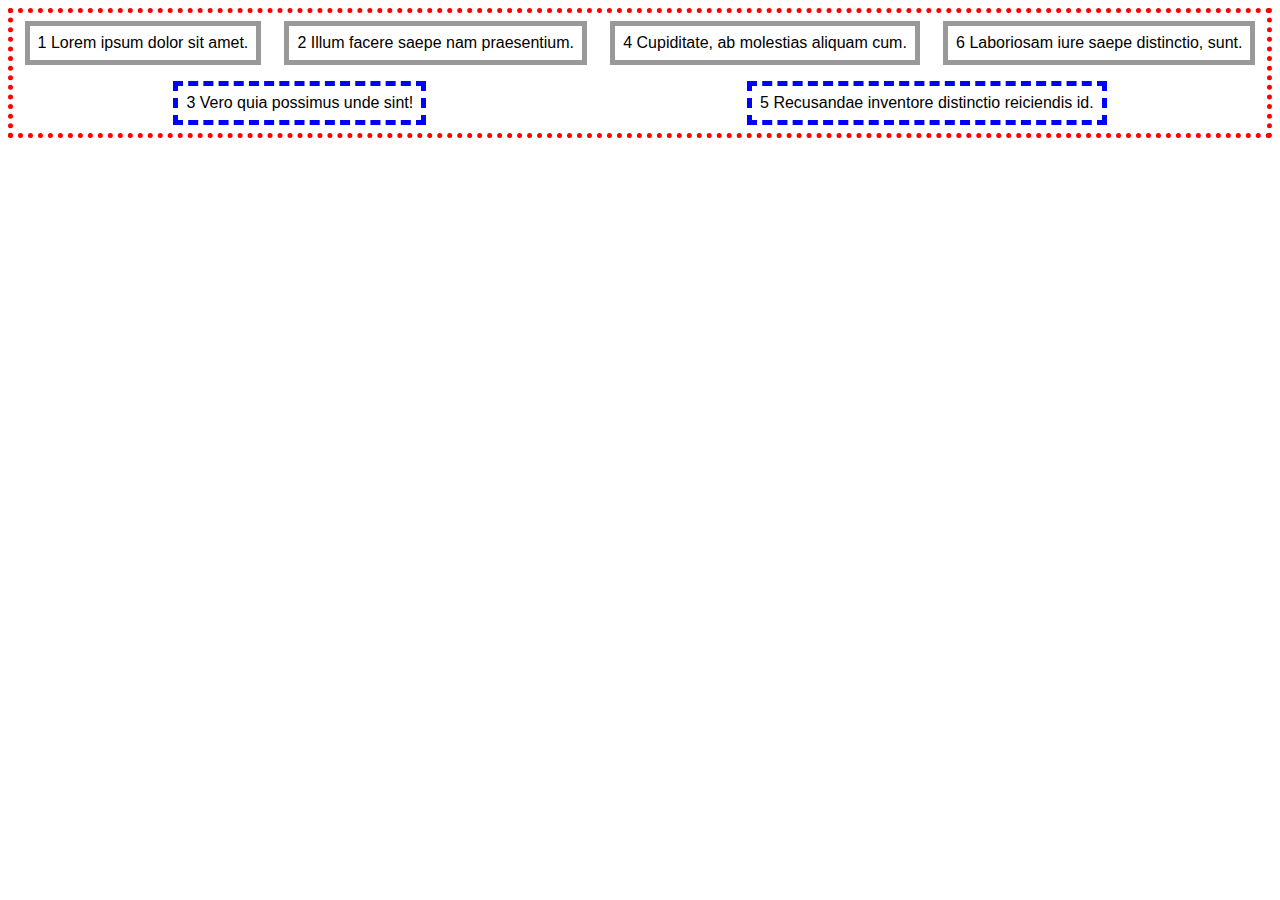
<file: ex1/index.html>
<!DOCTYPE html>
<html lang="en">
<head>
    <meta charset="UTF-8">
    <meta name="viewport" content="width=device-width, initial-scale=1.0">
    <link rel="stylesheet" href="style.css">
    <title>Document</title>
</head>
<body>
    <body>
        <ul>
            <li class="flex1">1 Lorem ipsum dolor sit amet.</li>
            <li class="flex1">2 Illum facere saepe nam praesentium.</li>
            <li class="flex2">3 Vero quia possimus unde sint!</li>
            <li class="flex1">4 Cupiditate, ab molestias aliquam cum.</li>
            <li class="flex2">5 Recusandae inventore distinctio reiciendis id.</li>
            <li class="flex1">6 Laboriosam iure saepe distinctio, sunt.</li>
        </ul>
                
    </body>
</body>
</html>
</file>
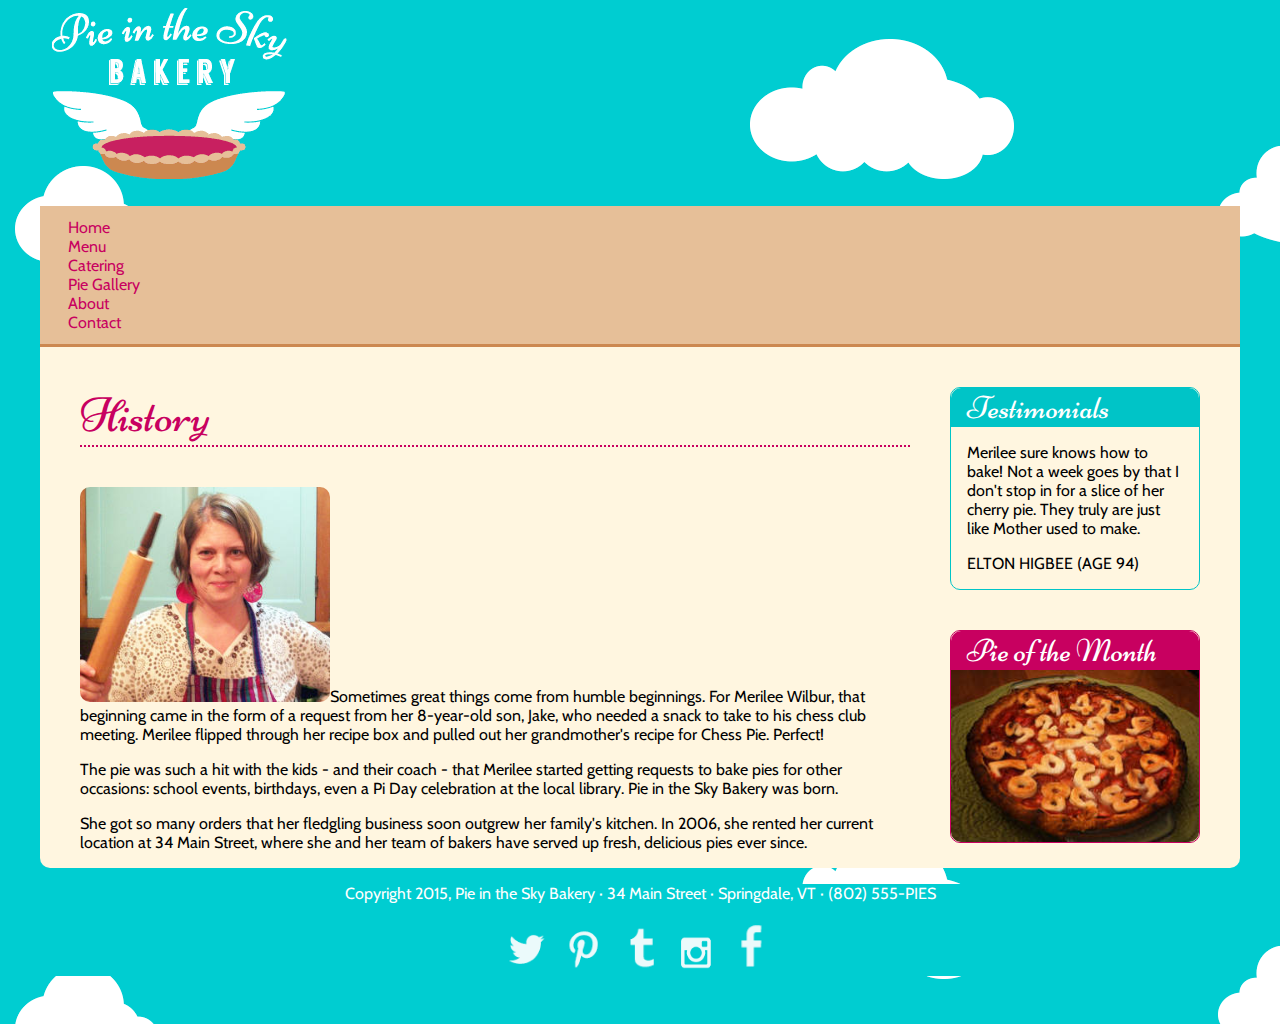
<file: 4-pie-flexbox/begin/history.html>
<!doctype html>
<html>
<head>
<meta charset="UTF-8">
<title>Pie in the Sky Bakery, Springdale, VT</title>
<link href='http://fonts.googleapis.com/css?family=Cabin|Niconne' rel='stylesheet' type='text/css'>
<meta name="viewport" content="width=device-width, initial-scale=1.0">
<link href="css/styles.css" rel="stylesheet" type="text/css">
</head>

<body>
<div class="wrapper">
	<header class="row">
		<a href="/"><img src="img/logo.png" alt="Pie in the Sky Bakery, Springdale, VT. Click for home."></a>
	</header>
	<nav class="row">
		<ul>
			<li><a href="#">Home</a></li>
			<li><a href="#">Menu</a></li>
			<li><a href="#">Catering</a></li>
			<li><a href="#">Pie Gallery</a></li>
			<li><a href="#">About</a></li>
			<li><a href="#">Contact</a></li>
		</ul>
	</nav>
	<div class="row">
		<article class="col-3">
			<h2>History</h2>
			<p><img src="img/merilee.jpg" alt="Merilee Wilbur, with her favorite rolling pin." class="rounded floatright">Sometimes great things come from humble beginnings. For Merilee Wilbur, that beginning came in the form of a request from her 8-year-old son, Jake, who needed a snack to take to his chess club meeting. Merilee flipped through her recipe box and pulled out her grandmother's recipe for Chess Pie. Perfect!</p>

			<p>The pie was such a hit with the kids - and their coach - that Merilee started getting requests to bake pies for other occasions: school events, birthdays, even a Pi Day celebration at the local library. Pie in the Sky Bakery was born.</p>

			<p>She got so many orders that her fledgling business soon outgrew her family's kitchen. In 2006, she rented her current location at 34 Main Street, where she and her team of bakers have served up fresh, delicious pies ever since.</p>
		</article>
		<div class="col-1">
			<aside class="sidebar-primary">
				<h3>Testimonials</h3>
				<blockquote>
					<p>Merilee sure knows how to bake! Not a week goes by that I don't stop in for a slice of her cherry pie. They truly are just like Mother used to make.</p>
					<cite>Elton Higbee (age 94)</cite>
				</blockquote>
			</aside>
			<aside class="sidebar-secondary">
				<h3>Pie of the Month</h3>
				<img src="img/pi-day.jpg" alt="Pi Day Pie with Strawberry filling."></aside>
		</div>
	</div>
	<footer class="row">
		<p>Copyright 2015, Pie in the Sky Bakery &#183; 34 Main Street &#183; Springdale, VT &#183; <a href="tel:802-555-7437">(802) 555-PIES</a></p>
		<p>
			<a href="http://www.twitter.com" target="_blank"><img src="img/twitter1.png" alt="Twitter."></a>
			<a href="http://www.pinterest.com" target="_blank"><img src="img/pin2.png" alt="Pinterest."></a>
			<a href="http://www.tumblr.com" target="_blank"><img src="img/tumblr3.png" alt="Tumblr."></a>
			<a href="http://www.instagram.com" target="_blank"><img src="img/insta4.png" alt="Instagram."></a>
			<a href="http://www.facebook.com" target="_blank"><img src="img/fb5.png" alt="Facebook."></a>
		</p>
	</footer>

</div>
</body>
</html>
</file>
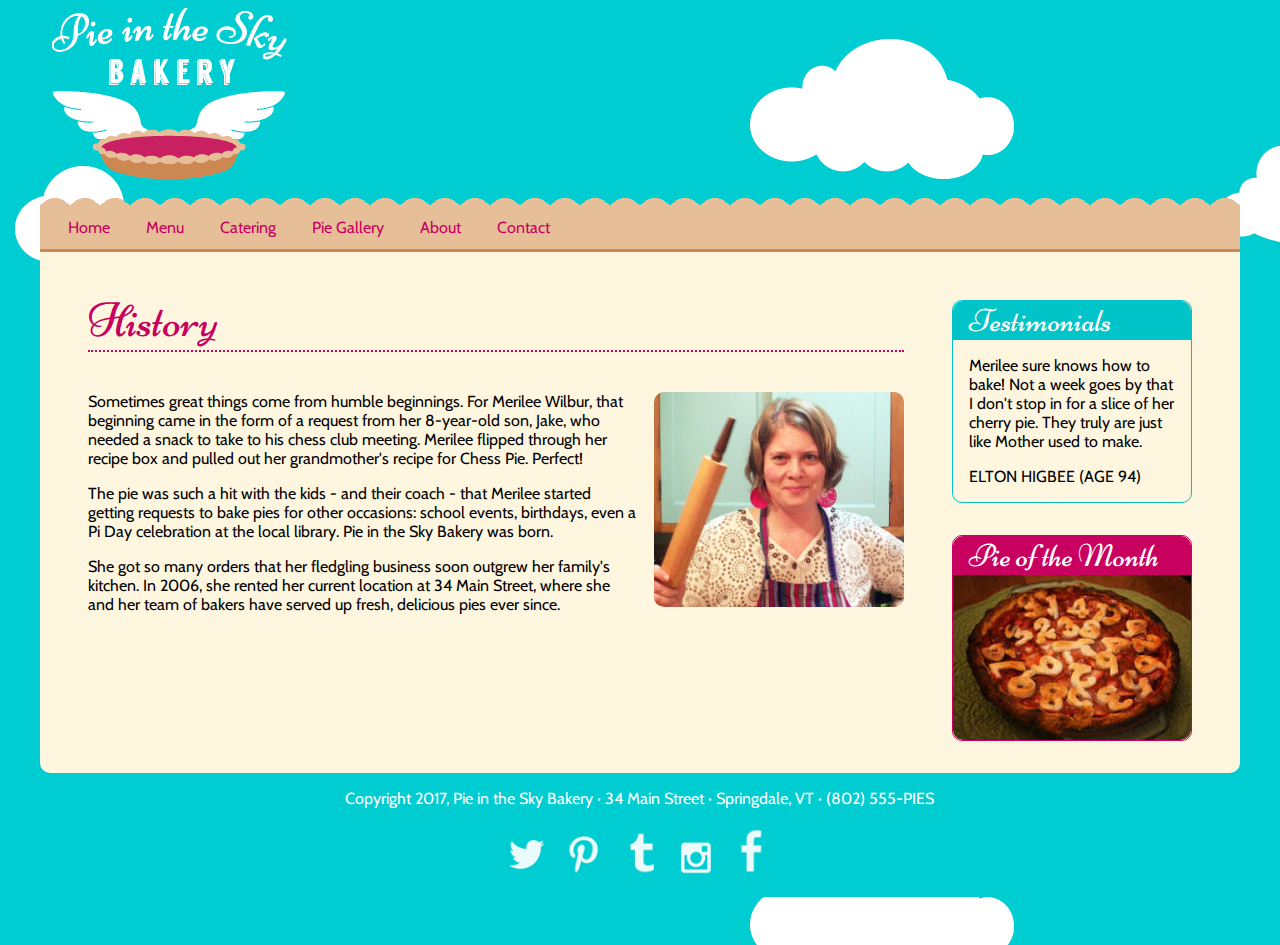
<file: 4-pie-flexbox/end/history.html>
<!doctype html>
<html>
<head>
<meta charset="UTF-8">
<title>Pie in the Sky Bakery, Springdale, VT</title>
<link href='http://fonts.googleapis.com/css?family=Cabin|Niconne' rel='stylesheet' type='text/css'>
<meta name="viewport" content="width=device-width, initial-scale=1.0">
<link href="css/styles.css" rel="stylesheet" type="text/css">
</head>

<body>
<div class="wrapper">
	<header class="row">
		<a href="/"><img src="img/logo.png" alt="Pie in the Sky Bakery, Springdale, VT. Click for home."></a>
	</header>
	<nav class="row">
		<ul class="full-width">
			<li><a href="#">Home</a></li>
			<li><a href="#">Menu</a></li>
			<li><a href="#">Catering</a></li>
			<li><a href="#">Pie Gallery</a></li>
			<li><a href="#">About</a></li>
			<li><a href="#">Contact</a></li>
		</ul>
	</nav>
	<div class="row">
		<article class="col-3">
			<h2>History</h2>
			<p><img src="img/merilee.jpg" alt="Merilee Wilbur, with her favorite rolling pin." class="rounded floatright">Sometimes great things come from humble beginnings. For Merilee Wilbur, that beginning came in the form of a request from her 8-year-old son, Jake, who needed a snack to take to his chess club meeting. Merilee flipped through her recipe box and pulled out her grandmother's recipe for Chess Pie. Perfect!</p>

			<p>The pie was such a hit with the kids - and their coach - that Merilee started getting requests to bake pies for other occasions: school events, birthdays, even a Pi Day celebration at the local library. Pie in the Sky Bakery was born.</p>

			<p>She got so many orders that her fledgling business soon outgrew her family's kitchen. In 2006, she rented her current location at 34 Main Street, where she and her team of bakers have served up fresh, delicious pies ever since.</p>
		</article>
		<div class="col-1-4 row">
			<aside class="sidebar-primary">
				<h3>Testimonials</h3>
				<blockquote>
					<p>Merilee sure knows how to bake! Not a week goes by that I don't stop in for a slice of her cherry pie. They truly are just like Mother used to make.</p>
					<cite>Elton Higbee (age 94)</cite>
				</blockquote>
			</aside>
			<aside class="sidebar-secondary">
				<h3>Pie of the Month</h3>
				<img src="img/pi-day.jpg" alt="Pi Day Pie with Strawberry filling.">
			</aside>
		</div>
	</div>
	<footer class="row">
		<div class="col-4">
			<p>Copyright 2017, Pie in the Sky Bakery &#183; 34 Main Street &#183; Springdale, VT &#183; <a href="tel:802-555-7437">(802) 555-PIES</a></p>
			<p>
				<a href="http://www.twitter.com" target="_blank"><img src="img/twitter1.png" alt="Twitter."></a>
				<a href="http://www.pinterest.com" target="_blank"><img src="img/pin2.png" alt="Pinterest."></a>
				<a href="http://www.tumblr.com" target="_blank"><img src="img/tumblr3.png" alt="Tumblr."></a>
				<a href="http://www.instagram.com" target="_blank"><img src="img/insta4.png" alt="Instagram."></a>
				<a href="http://www.facebook.com" target="_blank"><img src="img/fb5.png" alt="Facebook."></a>
			</p>
		</div>
	</footer>

</div>
</body>
</html>
</file>
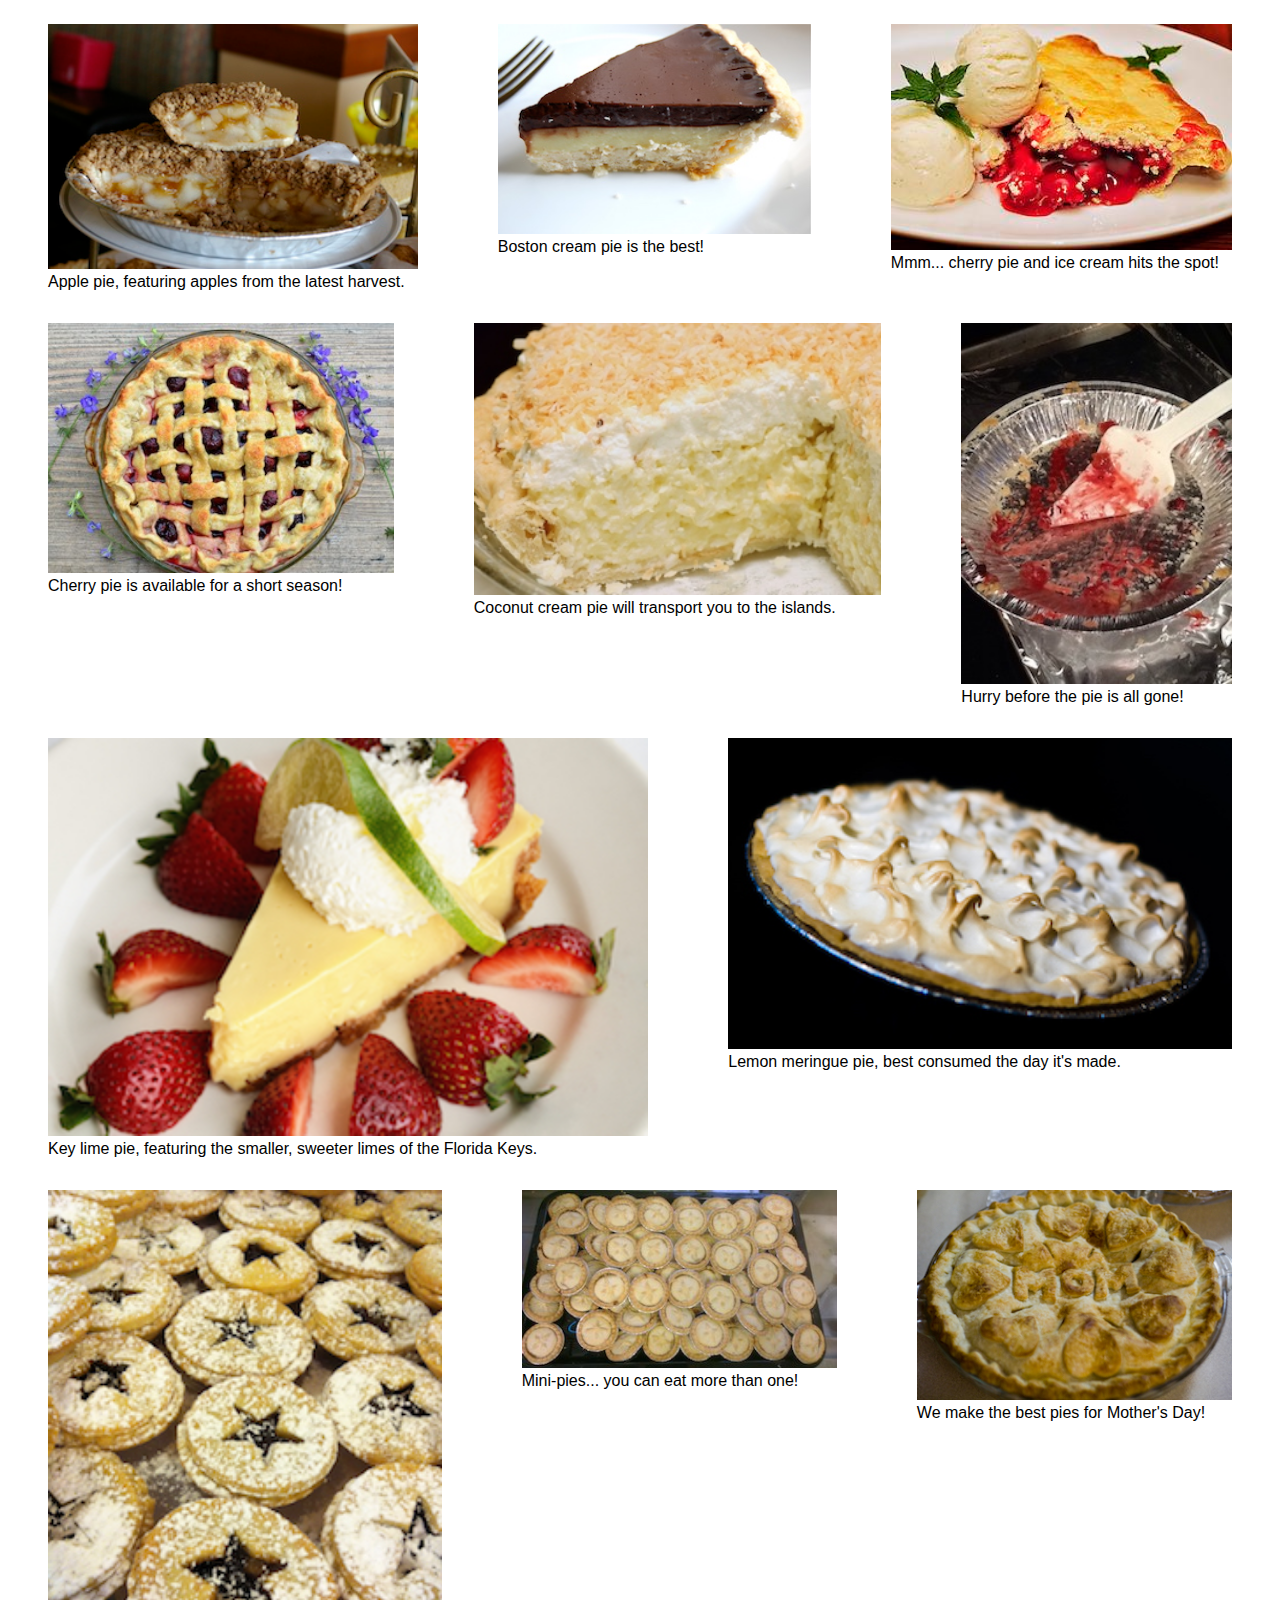
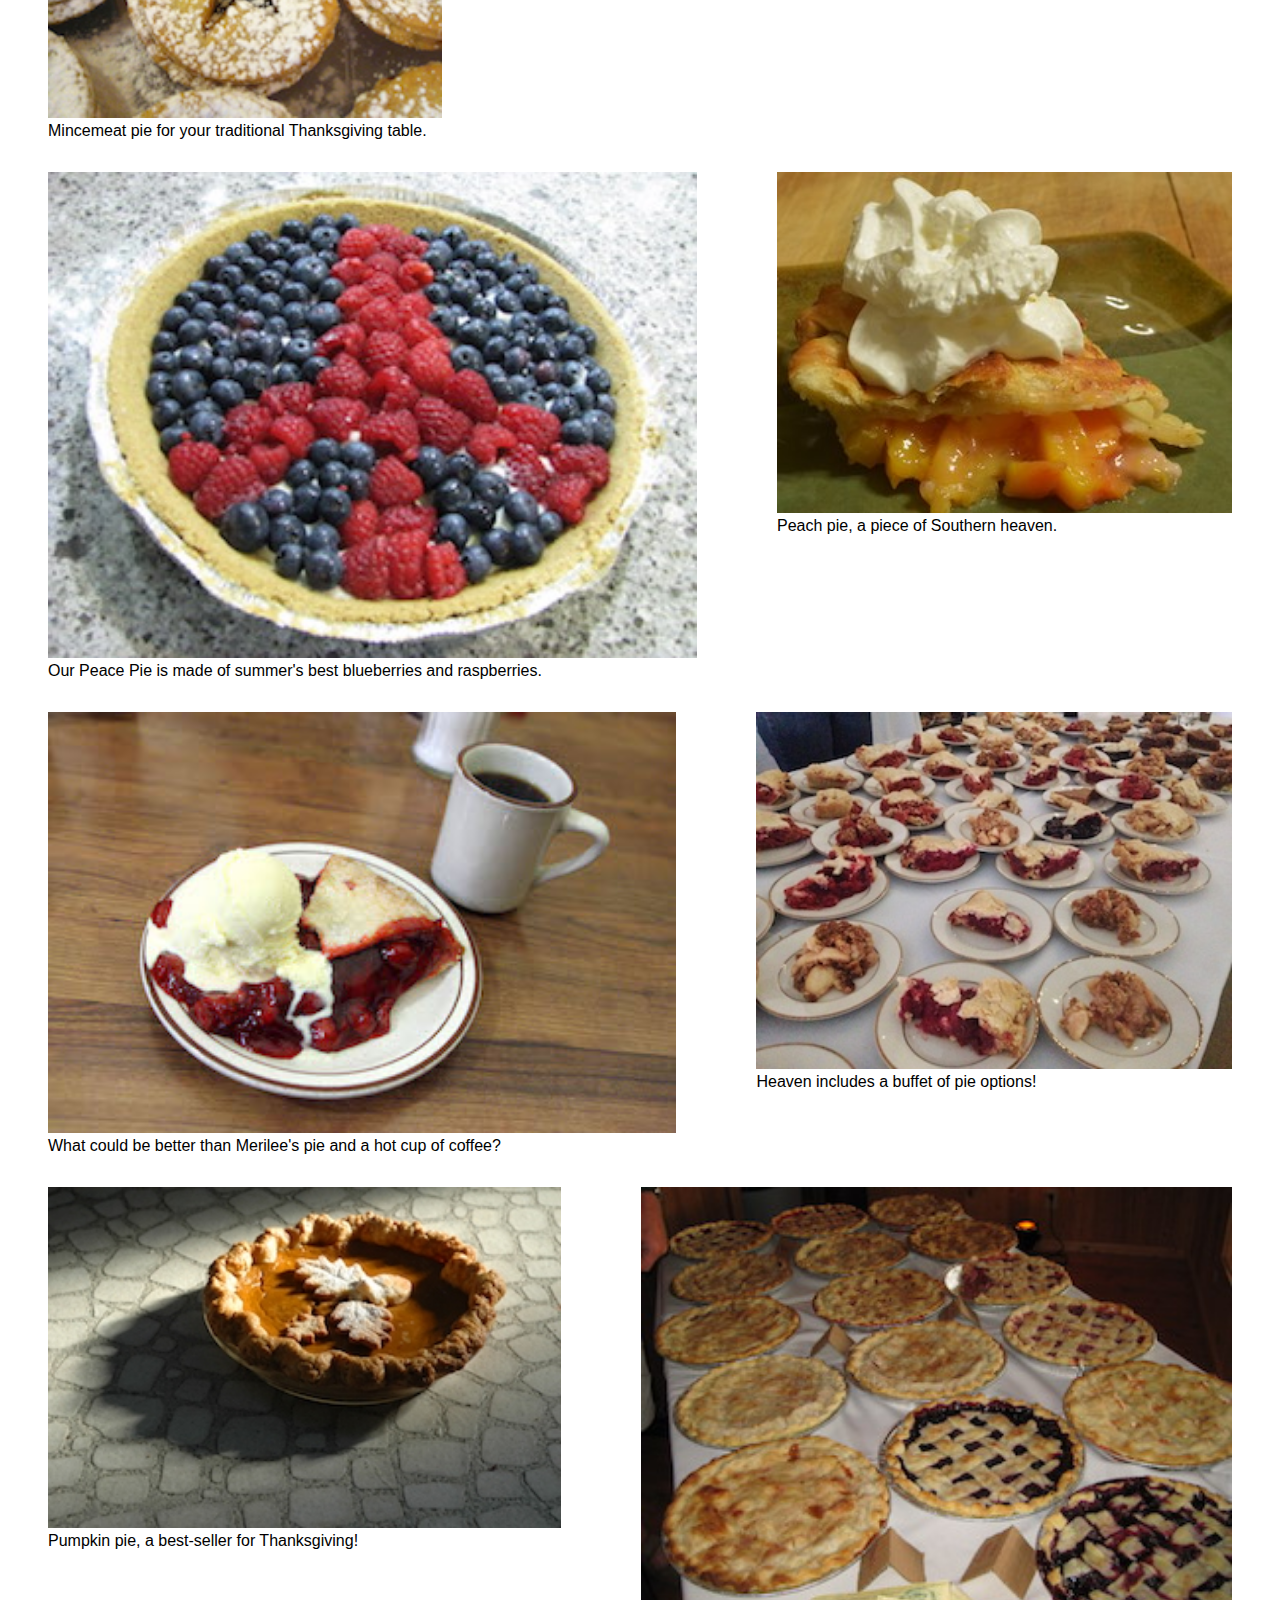
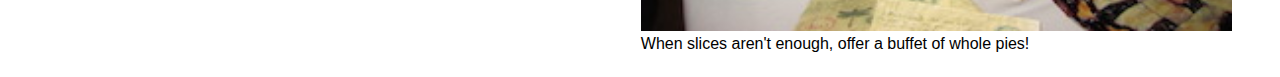
<file: 5-image-gallery/begin/gallery.html>
<!DOCTYPE html>
<html lang="en">
<head>
	<meta charset="UTF-8">
	<title>Document</title>
	<link href="gallery.css" rel="stylesheet">
	<meta name="viewport" content="width=device-width, initial-scale=1.0">
</head>
<body>
	<ul class="row">
		<li>
			<figure>
				<img src="gallery/apple-pie.jpg" alt="Apple pie.">
				<figcaption>Apple pie, featuring apples from the latest harvest.</figcaption>
			</figure>
		</li>
		<li>
			<figure>
				<img src="gallery/boston-creme.jpg" alt="Boston cream pie.">
				<figcaption>Boston cream pie is the best!</figcaption>
			</figure>
		</li>
		<li>
			<figure>
				<img src="gallery/cherry-alamode.jpg" alt="Cherry pie with ice cream.">
				<figcaption>Mmm... cherry pie and ice cream hits the spot!</figcaption>
			</figure>
		</li>
		<li>
			<figure>
				<img src="gallery/cherry-pie.jpg" alt="Cherry pie.">
				<figcaption>Cherry pie is available for a short season!</figcaption>
			</figure>
		</li>
		<li>
			<figure>
				<img src="gallery/coconut-creme.jpg" alt="Coconut creme pie.">
				<figcaption>Coconut cream pie will transport you to the islands.</figcaption>
			</figure>
		</li>
		<li>
			<figure>
				<img src="gallery/gone-pie.jpg" alt="Pie is all gone.">
				<figcaption>Hurry before the pie is all gone!</figcaption>
			</figure>
		</li>
		<li>
			<figure>
				<img src="gallery/keylime-pie.jpg" alt="Key lime pie.">
				<figcaption>Key lime pie, featuring the smaller, sweeter limes of the Florida Keys.</figcaption>
			</figure>
		</li>
		<li>
			<figure>
				<img src="gallery/lemon-meringue.jpg" alt="Lemon meringue pie.">
				<figcaption>Lemon meringue pie, best consumed the day it's made.</figcaption>
			</figure>
		</li>
		<li>
			<figure>
				<img src="gallery/mincemeat.jpg" alt="Mincemeat pie.">
				<figcaption>Mincemeat pie for your traditional Thanksgiving table.</figcaption>
			</figure>
		</li>
		<li>
			<figure>
				<img src="gallery/mini-pies.jpg" alt="Mini pies.">
				<figcaption>Mini-pies... you can eat more than one!</figcaption>
			</figure>
		</li>
		<li>
			<figure>
				<img src="gallery/mom-pie.jpg" alt="Mom pie.">
				<figcaption>We make the best pies for Mother's Day!</figcaption>
			</figure>
		</li>
		<li>
			<figure>
				<img src="gallery/peace-pie.jpg" alt="Peace pie, made of blueberries and raspberries.">
				<figcaption>Our Peace Pie is made of summer's best blueberries and raspberries.</figcaption>
			</figure>
		</li>
		<li>
			<figure>
				<img src="gallery/peach-pie.jpg" alt="Peach pie.">
				<figcaption>Peach pie, a piece of Southern heaven.</figcaption>
			</figure>
		</li>
		<li>
			<figure>
				<img src="gallery/pie-coffee.jpg" alt="Pie and coffee.">
				<figcaption>What could be better than Merilee's pie and a hot cup of coffee?</figcaption>
			</figure>
		</li>
		<li>
			<figure>
				<img src="gallery/pie-slice-buffet.jpg" alt="Buffet of pie slices.">
				<figcaption>Heaven includes a buffet of pie options!</figcaption>
			</figure>
		</li>
		<li>
			<figure>
				<img src="gallery/pumpkin-pie.jpg" alt="Pumpkin pie.">
				<figcaption>Pumpkin pie, a best-seller for Thanksgiving!</figcaption>
			</figure>
		</li>
		<li>
			<figure>
				<img src="gallery/whole-pie-buffet.jpg" alt="Whole pie buffet.">
				<figcaption>When slices aren't enough, offer a buffet of whole pies!</figcaption>
			</figure>
		</li>
	</ul>
</body>
</html>
</file>
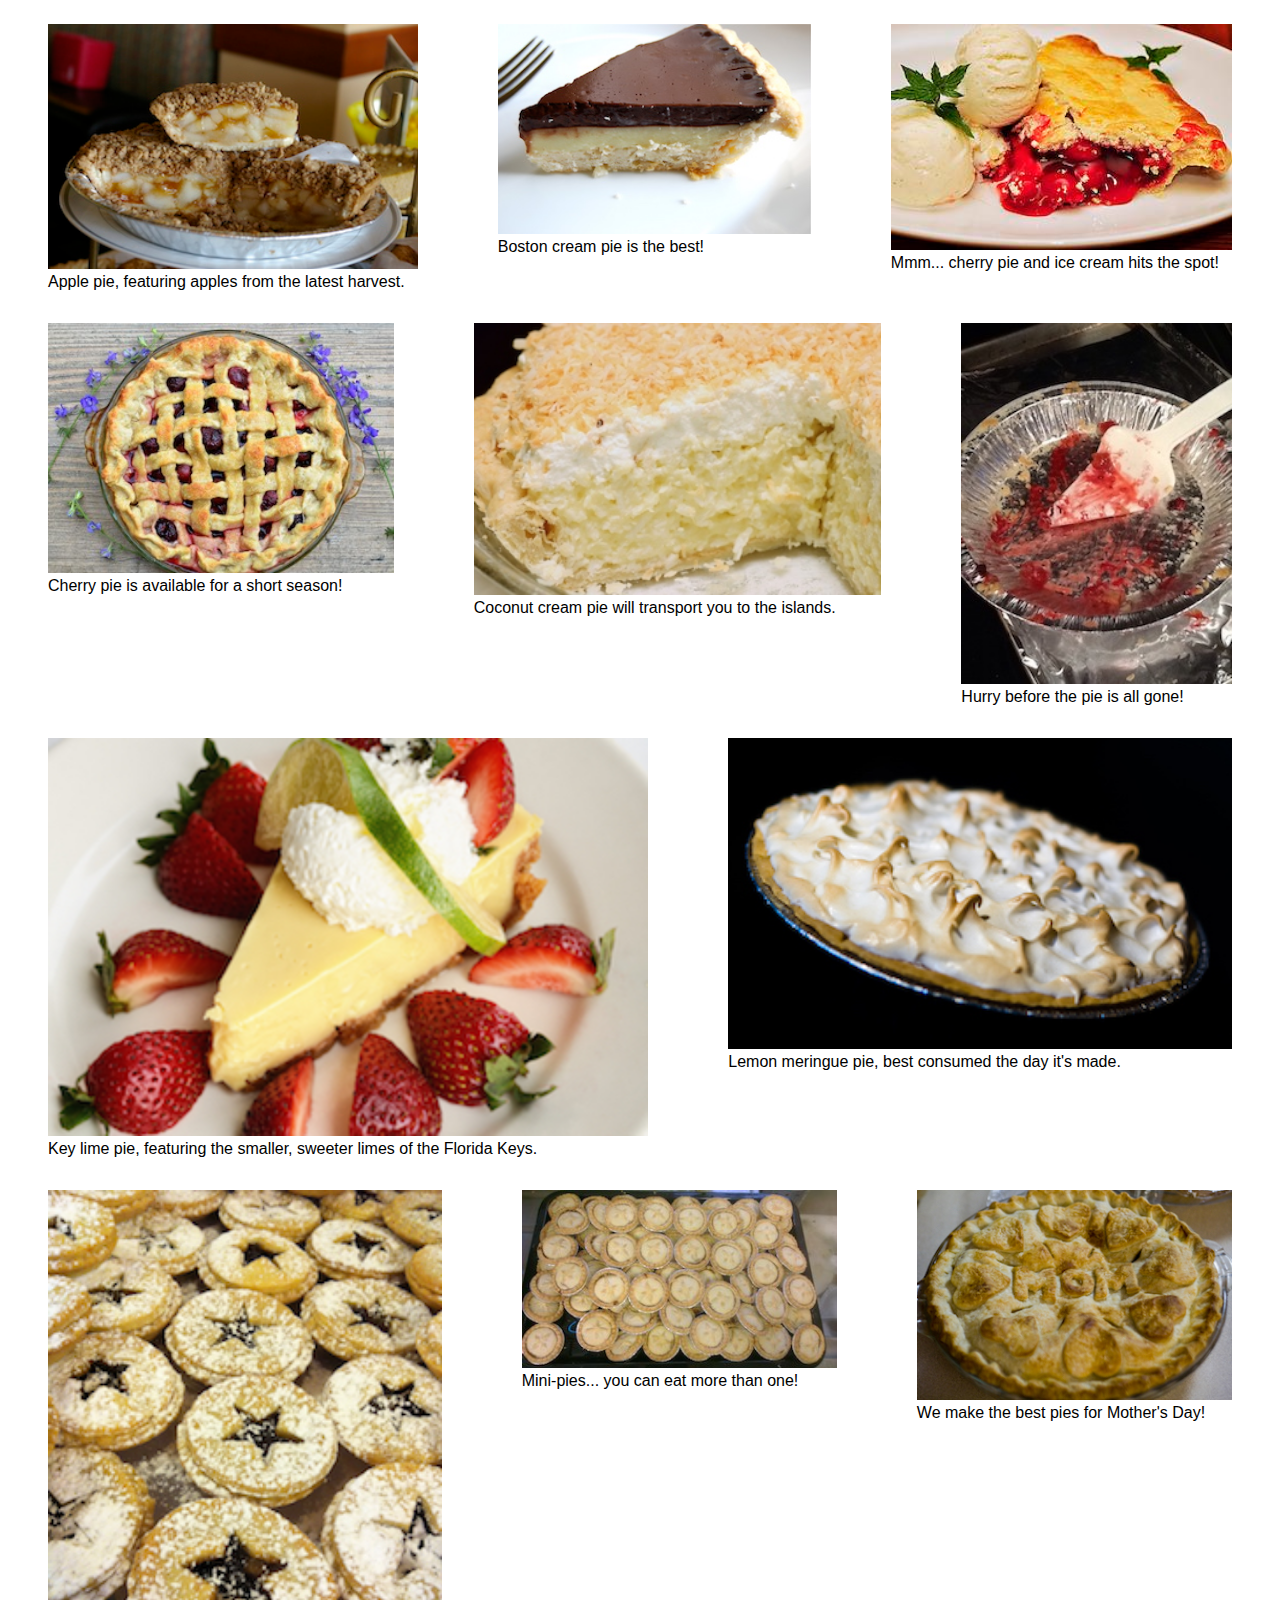
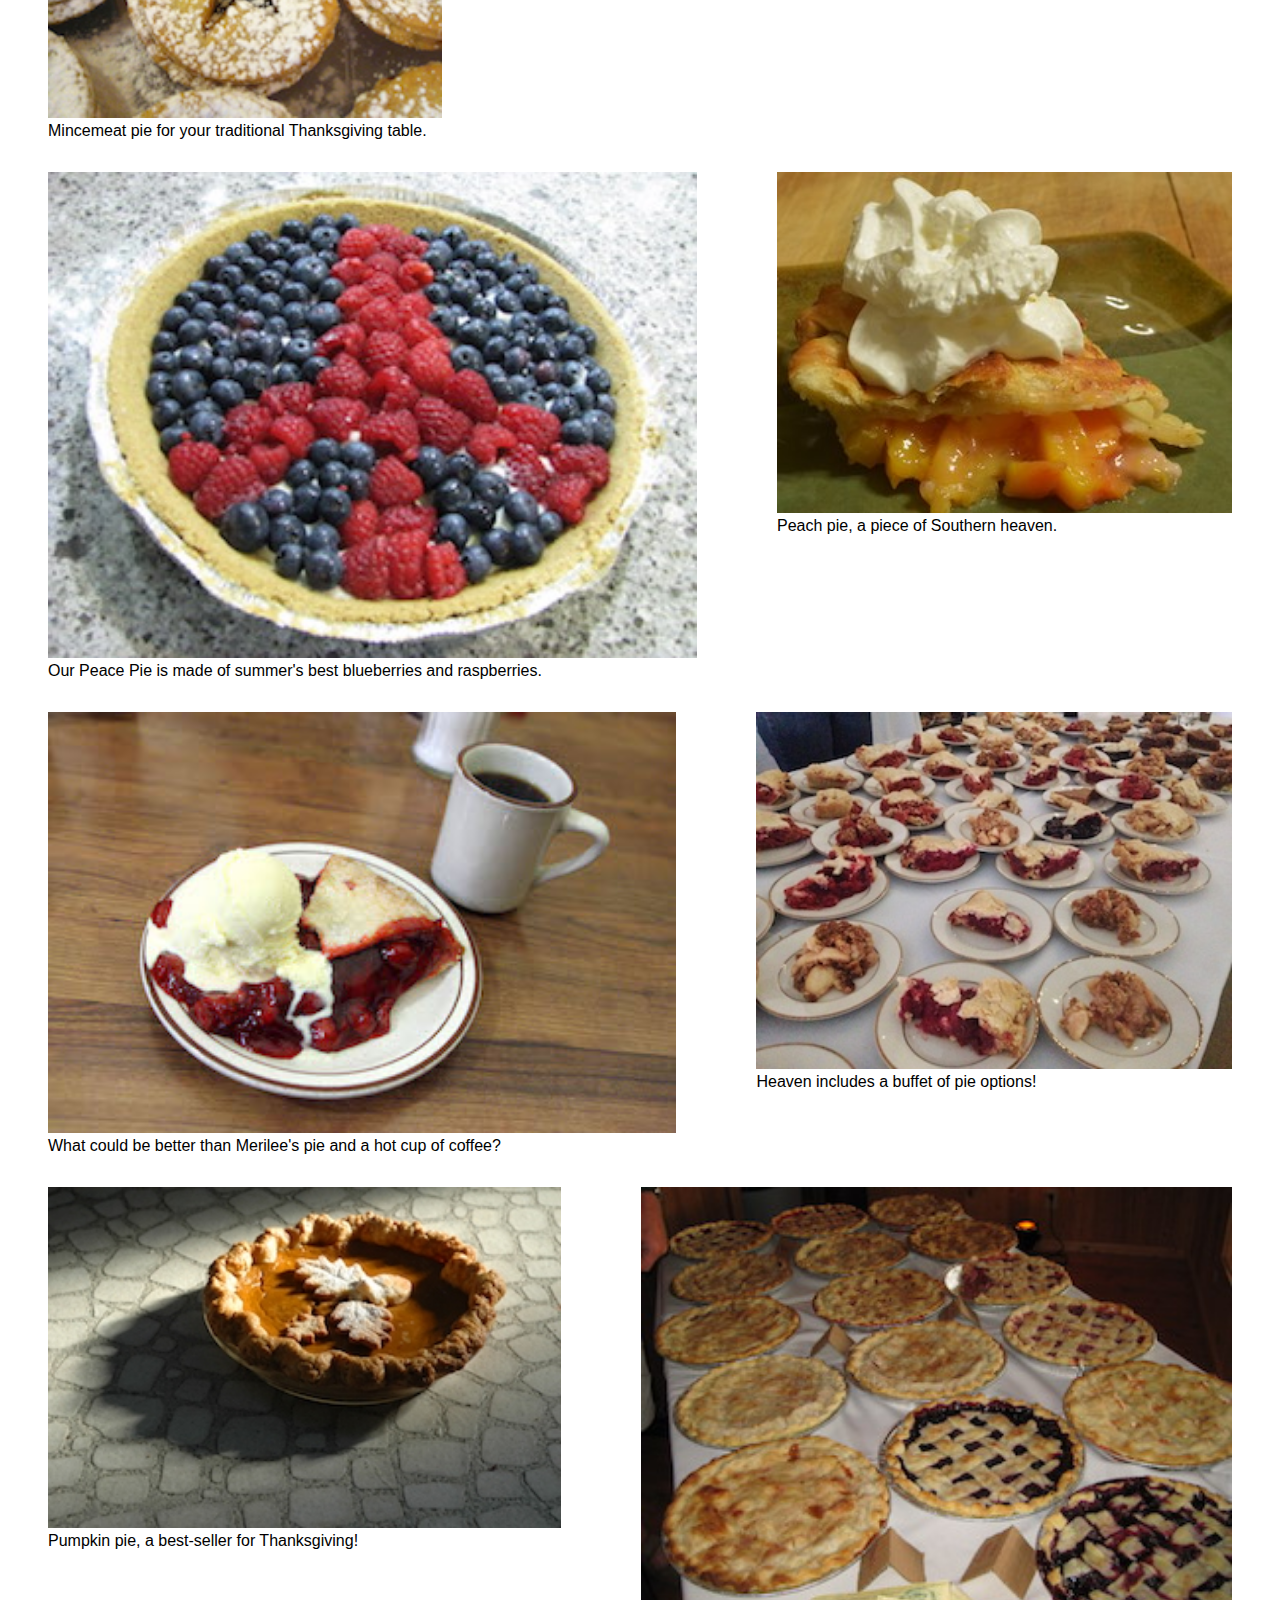
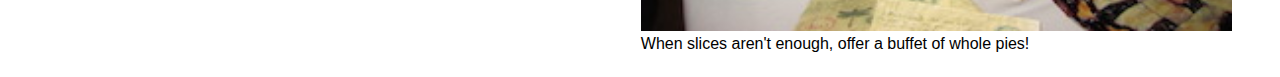
<file: 5-image-gallery/end/gallery.html>
<!DOCTYPE html>
<html lang="en">
<head>
	<meta charset="UTF-8">
	<title>Document</title>
	<link href="gallery.css" rel="stylesheet">
	<meta name="viewport" content="width=device-width, initial-scale=1.0">
</head>
<body>
	<ul>
		<li>
			<figure>
				<img src="gallery/apple-pie.jpg" alt="Apple pie.">
				<figcaption>Apple pie, featuring apples from the latest harvest.</figcaption>
			</figure>
		</li>
		<li>
			<figure>
				<img src="gallery/boston-creme.jpg" alt="Boston cream pie.">
				<figcaption>Boston cream pie is the best!</figcaption>
			</figure>
		</li>
		<li>
			<figure>
				<img src="gallery/cherry-alamode.jpg" alt="Cherry pie with ice cream.">
				<figcaption>Mmm... cherry pie and ice cream hits the spot!</figcaption>
			</figure>
		</li>
		<li>
			<figure>
				<img src="gallery/cherry-pie.jpg" alt="Cherry pie.">
				<figcaption>Cherry pie is available for a short season!</figcaption>
			</figure>
		</li>
		<li>
			<figure>
				<img src="gallery/coconut-creme.jpg" alt="Coconut creme pie.">
				<figcaption>Coconut cream pie will transport you to the islands.</figcaption>
			</figure>
		</li>
		<li>
			<figure>
				<img src="gallery/gone-pie.jpg" alt="Pie is all gone.">
				<figcaption>Hurry before the pie is all gone!</figcaption>
			</figure>
		</li>
		<li>
			<figure>
				<img src="gallery/keylime-pie.jpg" alt="Key lime pie.">
				<figcaption>Key lime pie, featuring the smaller, sweeter limes of the Florida Keys.</figcaption>
			</figure>
		</li>
		<li>
			<figure>
				<img src="gallery/lemon-meringue.jpg" alt="Lemon meringue pie.">
				<figcaption>Lemon meringue pie, best consumed the day it's made.</figcaption>
			</figure>
		</li>
		<li>
			<figure>
				<img src="gallery/mincemeat.jpg" alt="Mincemeat pie.">
				<figcaption>Mincemeat pie for your traditional Thanksgiving table.</figcaption>
			</figure>
		</li>
		<li>
			<figure>
				<img src="gallery/mini-pies.jpg" alt="Mini pies.">
				<figcaption>Mini-pies... you can eat more than one!</figcaption>
			</figure>
		</li>
		<li>
			<figure>
				<img src="gallery/mom-pie.jpg" alt="Mom pie.">
				<figcaption>We make the best pies for Mother's Day!</figcaption>
			</figure>
		</li>
		<li>
			<figure>
				<img src="gallery/peace-pie.jpg" alt="Peace pie, made of blueberries and raspberries.">
				<figcaption>Our Peace Pie is made of summer's best blueberries and raspberries.</figcaption>
			</figure>
		</li>
		<li>
			<figure>
				<img src="gallery/peach-pie.jpg" alt="Peach pie.">
				<figcaption>Peach pie, a piece of Southern heaven.</figcaption>
			</figure>
		</li>
		<li>
			<figure>
				<img src="gallery/pie-coffee.jpg" alt="Pie and coffee.">
				<figcaption>What could be better than Merilee's pie and a hot cup of coffee?</figcaption>
			</figure>
		</li>
		<li>
			<figure>
				<img src="gallery/pie-slice-buffet.jpg" alt="Buffet of pie slices.">
				<figcaption>Heaven includes a buffet of pie options!</figcaption>
			</figure>
		</li>
		<li>
			<figure>
				<img src="gallery/pumpkin-pie.jpg" alt="Pumpkin pie.">
				<figcaption>Pumpkin pie, a best-seller for Thanksgiving!</figcaption>
			</figure>
		</li>
		<li>
			<figure>
				<img src="gallery/whole-pie-buffet.jpg" alt="Whole pie buffet.">
				<figcaption>When slices aren't enough, offer a buffet of whole pies!</figcaption>
			</figure>
		</li>
	</ul>
</body>
</html>
</file>
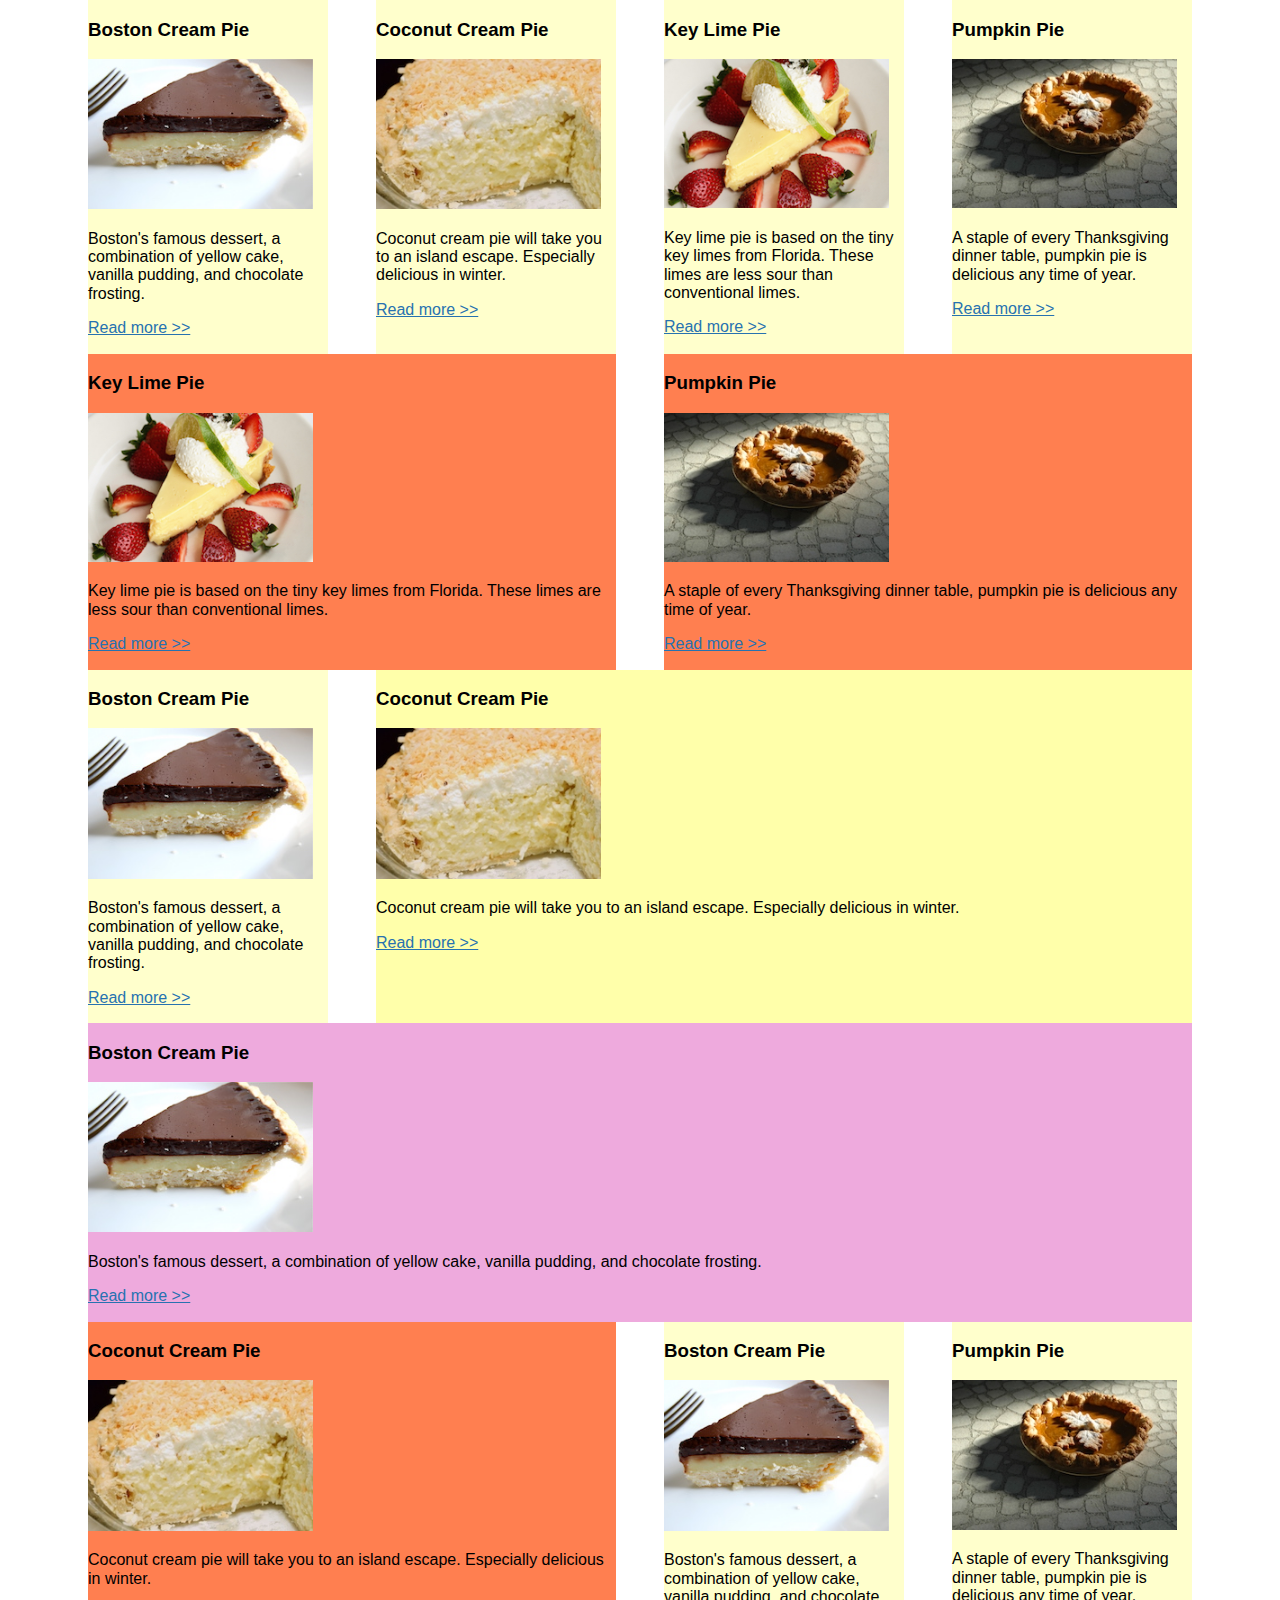
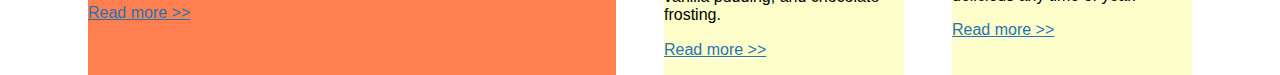
<file: ex2 flexbox grid/3-flexbox-grid/begin/flexbox.html>
<!DOCTYPE html>
<html lang="en">
<head>
	<meta charset="UTF-8">
	<title>Document</title>
	<meta name="viewport" content="width=device-width, initial-scale=1.0">
	<link rel="stylesheet" href="css/normalize.css">
	<link rel="stylesheet" href="css/flexbox.css">
</head>
<body>
	<div class="wrapper">
<!-- row 1, 4 individual boxes -->
		<div class="row">
			<article class="col-1-2">
				<h3>Boston Cream Pie</h3>
			    <img src="img/boston-cream.jpg" alt="Boston creme pie.">
			    <p>Boston's famous dessert, a combination of yellow cake, vanilla pudding, and chocolate frosting.</p>
			    <p><a href="http://www.foodnetwork.com/recipes/boston-cream-pie-recipe0-1908702">Read more &gt;&gt;</a></p>
			</article>
			<article class="col-1-2">
		    	<h3>Coconut Cream Pie</h3>
		    	<img src="img/coconut-cream.jpg" alt="Coconut cream pie.">
		    	<p>Coconut cream pie will take you to an island escape. Especially delicious in winter.</p>
		    	<p><a href="https://www.favfamilyrecipes.com/coconut-cream-pie-2/">Read more &gt;&gt;</a></p>
		    </article>
		    <article class="col-1-2">
		    	<h3>Key Lime Pie</h3>
		    	<img src="img/keylime-pie.jpg" alt="Key lime pie.">
		    	<p>Key lime pie is based on the tiny key limes from Florida. These limes are less sour than conventional limes. </p>
		    	<p><a href="https://www.epicurious.com/recipes/food/views/key-lime-pie-108125" target="_blank">Read more &gt;&gt;</a></p>
		    </article>
		    <article class="col-1-2">
		    	<h3>Pumpkin Pie</h3>
		    	<img src="img/pumpkin-pie.jpg" alt="Pumpkin pie.">
		    	<p>A staple of every Thanksgiving dinner table, pumpkin pie is delicious any time of year.</p>
		    	<p><a href="http://www.kingarthurflour.com/recipes/pumpkin-pie-recipe" target="_blank">Read more &gt;&gt;</a></p>
		    </article>
		</div>
<!-- row 2, 2 boxes spanning 2 rows -->
		<div class="row">
		    <article class="col-2">
		    	<h3>Key Lime Pie</h3>
		    	<img src="img/keylime-pie.jpg" alt="Key lime pie.">
		    	<p>Key lime pie is based on the tiny key limes from Florida. These limes are less sour than conventional limes. </p>
		    	<p><a href="https://www.epicurious.com/recipes/food/views/key-lime-pie-108125" target="_blank">Read more &gt;&gt;</a></p>
		    </article>
		    <article class="col-2">
		    	<h3>Pumpkin Pie</h3>
		    	<img src="img/pumpkin-pie.jpg" alt="Pumpkin pie.">
		    	<p>A staple of every Thanksgiving dinner table, pumpkin pie is delicious any time of year.</p>
		    	<p><a href="http://www.kingarthurflour.com/recipes/pumpkin-pie-recipe" target="_blank">Read more &gt;&gt;</a></p>
		    </article>
		</div>

<!-- row 4: narrow left column, wide right/content column -->
		<div class="row">
			<article class="col-1-4">
				<h3>Boston Cream Pie</h3>
			    <img src="img/boston-cream.jpg" alt="Boston creme pie.">
			    <p>Boston's famous dessert, a combination of yellow cake, vanilla pudding, and chocolate frosting.</p>
			    <p><a href="http://www.foodnetwork.com/recipes/boston-cream-pie-recipe0-1908702">Read more &gt;&gt;</a></p>
			</article>
			<article class="col-3">
		    	<h3>Coconut Cream Pie</h3>
		    	<img src="img/coconut-cream.jpg" alt="Coconut cream pie.">
		    	<p>Coconut cream pie will take you to an island escape. Especially delicious in winter.</p>
		    	<p><a href="https://www.favfamilyrecipes.com/coconut-cream-pie-2/">Read more &gt;&gt;</a></p>
		    </article>
		</div>
<!-- row 4: one column -->
		<div class="row">
			<article class="col-4">
				<h3>Boston Cream Pie</h3>
			    <img src="img/boston-cream.jpg" alt="Boston creme pie.">
			    <p>Boston's famous dessert, a combination of yellow cake, vanilla pudding, and chocolate frosting.</p>
			    <p><a href="http://www.foodnetwork.com/recipes/boston-cream-pie-recipe0-1908702">Read more &gt;&gt;</a></p>
			</article>
		</div>
<!-- row 5, 1-2-1 individual boxes -->
		<div class="row">
			<article class="col-1-2">
				<h3>Boston Cream Pie</h3>
			    <img src="img/boston-cream.jpg" alt="Boston creme pie.">
			    <p>Boston's famous dessert, a combination of yellow cake, vanilla pudding, and chocolate frosting.</p>
			    <p><a href="http://www.foodnetwork.com/recipes/boston-cream-pie-recipe0-1908702">Read more &gt;&gt;</a></p>
			</article>
			<article class="col-2 col-2-first">
		    	<h3>Coconut Cream Pie</h3>
		    	<img src="img/coconut-cream.jpg" alt="Coconut cream pie.">
		    	<p>Coconut cream pie will take you to an island escape. Especially delicious in winter.</p>
		    	<p><a href="https://www.favfamilyrecipes.com/coconut-cream-pie-2/">Read more &gt;&gt;</a></p>
		    </article>
		    <article class="col-1-2">
		    	<h3>Pumpkin Pie</h3>
		    	<img src="img/pumpkin-pie.jpg" alt="Pumpkin pie.">
		    	<p>A staple of every Thanksgiving dinner table, pumpkin pie is delicious any time of year.</p>
		    	<p><a href="http://www.kingarthurflour.com/recipes/pumpkin-pie-recipe" target="_blank">Read more &gt;&gt;</a></p>
		    </article>
		</div>
	</div>
</body>
</html>
</file>
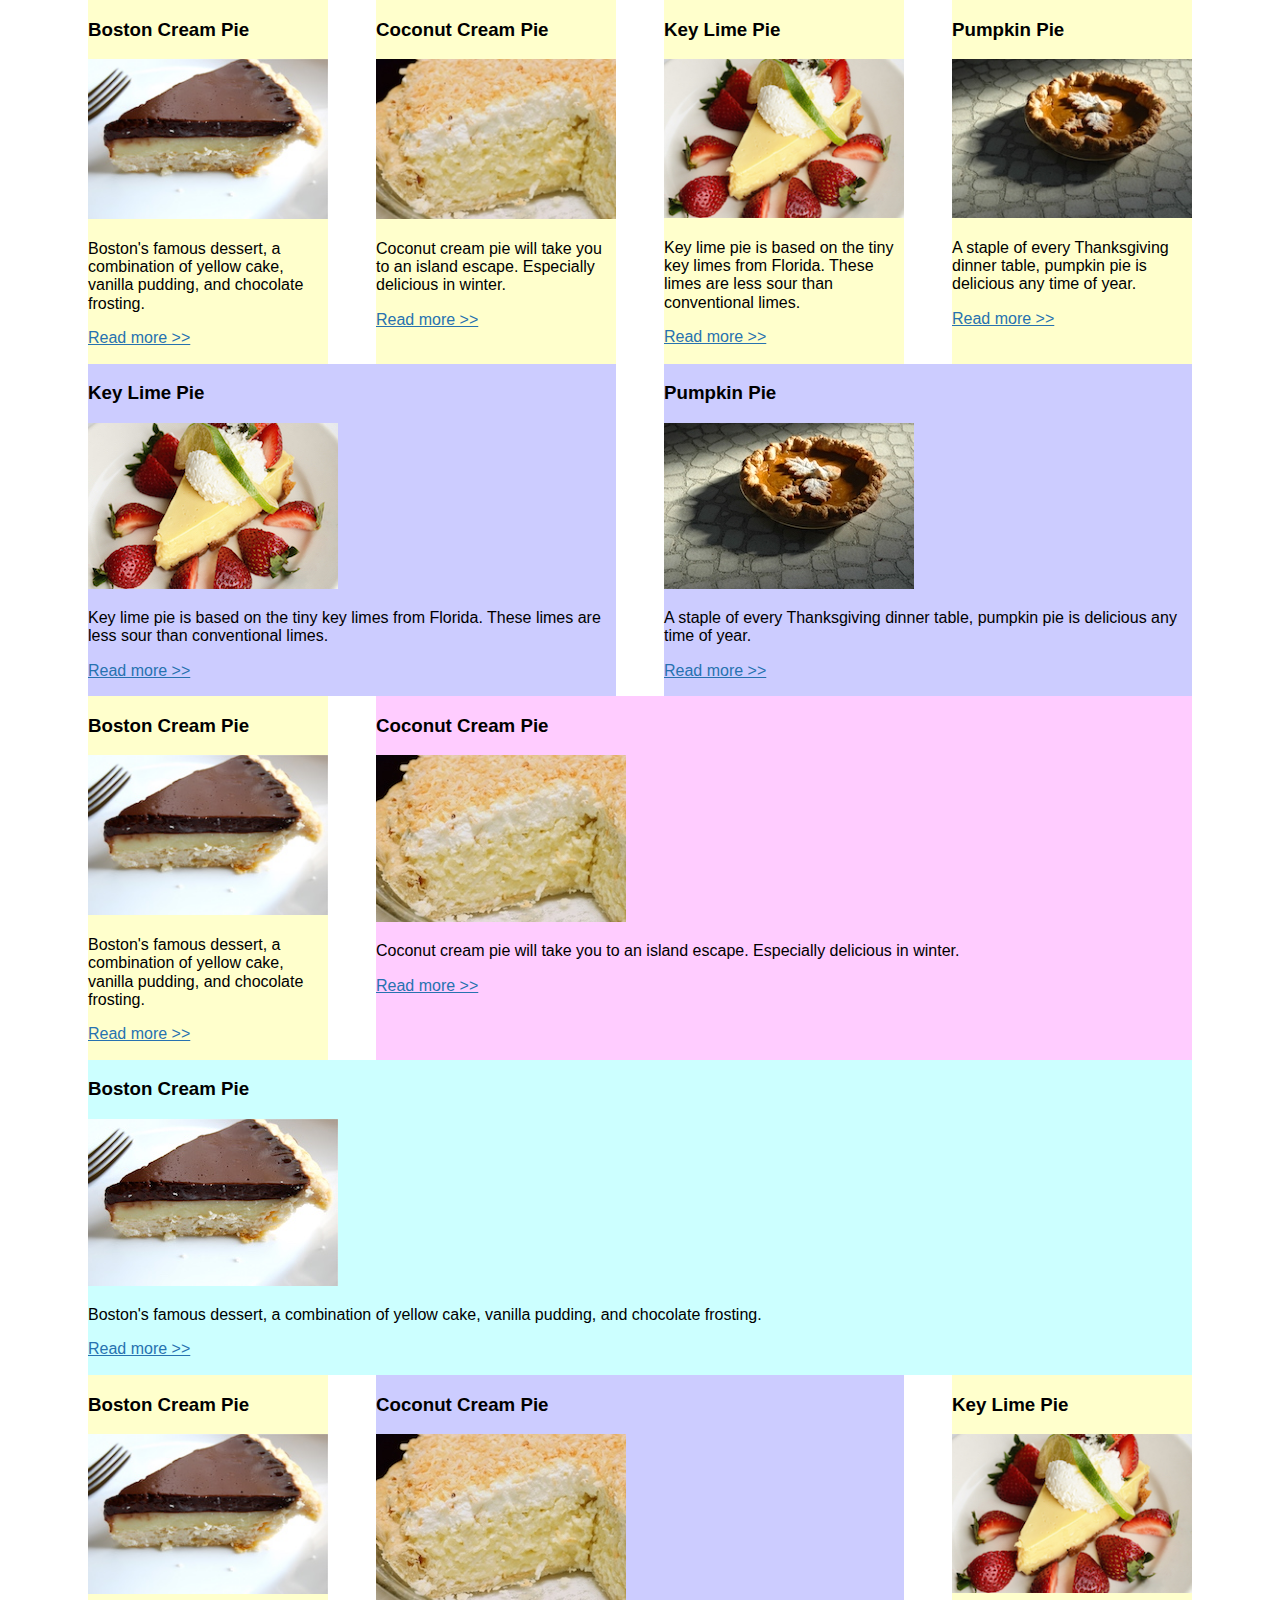
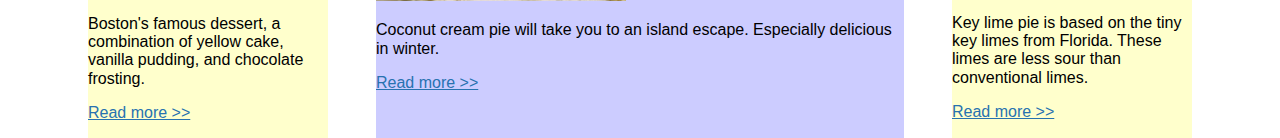
<file: ex2 flexbox grid/3-flexbox-grid/end/flexbox.html>
<!DOCTYPE html>
<html lang="en">
<head>
	<meta charset="UTF-8">
	<title>Document</title>
	<meta name="viewport" content="width=device-width, initial-scale=1.0">
	<link rel="stylesheet" href="css/normalize.css">
	<link rel="stylesheet" href="css/flexbox.css">
</head>
<body>
	<div class="wrapper">
<!-- row 1, 4 individual boxes -->
		<div class="row">
			<article class="col-1-2">
				<h3>Boston Cream Pie</h3>
			    <img src="img/boston-cream.jpg" alt="Boston creme pie.">
			    <p>Boston's famous dessert, a combination of yellow cake, vanilla pudding, and chocolate frosting.</p>
			    <p><a href="http://www.foodnetwork.com/recipes/boston-cream-pie-recipe0-1908702">Read more &gt;&gt;</a></p>
			</article>
			<article class="col-1-2">
		    	<h3>Coconut Cream Pie</h3>
		    	<img src="img/coconut-cream.jpg" alt="Coconut cream pie.">
		    	<p>Coconut cream pie will take you to an island escape. Especially delicious in winter.</p>
		    	<p><a href="https://www.favfamilyrecipes.com/coconut-cream-pie-2/">Read more &gt;&gt;</a></p>
		    </article>
		    <article class="col-1-2">
		    	<h3>Key Lime Pie</h3>
		    	<img src="img/keylime-pie.jpg" alt="Key lime pie.">
		    	<p>Key lime pie is based on the tiny key limes from Florida. These limes are less sour than conventional limes. </p>
		    	<p><a href="https://www.epicurious.com/recipes/food/views/key-lime-pie-108125" target="_blank">Read more &gt;&gt;</a></p>
		    </article>
		    <article class="col-1-2">
		    	<h3>Pumpkin Pie</h3>
		    	<img src="img/pumpkin-pie.jpg" alt="Pumpkin pie.">
		    	<p>A staple of every Thanksgiving dinner table, pumpkin pie is delicious any time of year.</p>
		    	<p><a href="http://www.kingarthurflour.com/recipes/pumpkin-pie-recipe" target="_blank">Read more &gt;&gt;</a></p>
		    </article>
		</div>
<!-- row 2, 2 boxes spanning 2 rows -->
		<div class="row">
		    <article class="col-2">
		    	<h3>Key Lime Pie</h3>
		    	<img src="img/keylime-pie.jpg" alt="Key lime pie.">
		    	<p>Key lime pie is based on the tiny key limes from Florida. These limes are less sour than conventional limes. </p>
		    	<p><a href="https://www.epicurious.com/recipes/food/views/key-lime-pie-108125" target="_blank">Read more &gt;&gt;</a></p>
		    </article>
		    <article class="col-2">
		    	<h3>Pumpkin Pie</h3>
		    	<img src="img/pumpkin-pie.jpg" alt="Pumpkin pie.">
		    	<p>A staple of every Thanksgiving dinner table, pumpkin pie is delicious any time of year.</p>
		    	<p><a href="http://www.kingarthurflour.com/recipes/pumpkin-pie-recipe" target="_blank">Read more &gt;&gt;</a></p>
		    </article>
		</div>
<!-- row 3: narrow left column, wide right/content column -->
		<div class="row">
			<article class="col-3 order-second">
		    	<h3>Coconut Cream Pie</h3>
		    	<img src="img/coconut-cream.jpg" alt="Coconut cream pie.">
		    	<p>Coconut cream pie will take you to an island escape. Especially delicious in winter.</p>
		    	<p><a href="https://www.favfamilyrecipes.com/coconut-cream-pie-2/">Read more &gt;&gt;</a></p>
		    </article>
		    <article class="col-1-4 order-first">
				<h3>Boston Cream Pie</h3>
			    <img src="img/boston-cream.jpg" alt="Boston creme pie.">
			    <p>Boston's famous dessert, a combination of yellow cake, vanilla pudding, and chocolate frosting.</p>
			    <p><a href="http://www.foodnetwork.com/recipes/boston-cream-pie-recipe0-1908702">Read more &gt;&gt;</a></p>
			</article>
		</div>
<!-- row 4: one column -->
		<div class="row">
			<article class="col-4">
				<h3>Boston Cream Pie</h3>
			    <img src="img/boston-cream.jpg" alt="Boston creme pie.">
			    <p>Boston's famous dessert, a combination of yellow cake, vanilla pudding, and chocolate frosting.</p>
			    <p><a href="http://www.foodnetwork.com/recipes/boston-cream-pie-recipe0-1908702">Read more &gt;&gt;</a></p>
			</article>
		</div>
		<!-- row 5, 1-2-1 boxes -->
		<div class="row">
			<article class="col-2-4 order-second">
		    	<h3>Coconut Cream Pie</h3>
		    	<img src="img/coconut-cream.jpg" alt="Coconut cream pie.">
		    	<p>Coconut cream pie will take you to an island escape. Especially delicious in winter.</p>
		    	<p><a href="https://www.favfamilyrecipes.com/coconut-cream-pie-2/">Read more &gt;&gt;</a></p>
		    </article>
			<article class="col-1-2 order-first">
				<h3>Boston Cream Pie</h3>
			    <img src="img/boston-cream.jpg" alt="Boston creme pie.">
			    <p>Boston's famous dessert, a combination of yellow cake, vanilla pudding, and chocolate frosting.</p>
			    <p><a href="http://www.foodnetwork.com/recipes/boston-cream-pie-recipe0-1908702">Read more &gt;&gt;</a></p>
			</article>
		    <article class="col-1-2 order-third">
		    	<h3>Key Lime Pie</h3>
		    	<img src="img/keylime-pie.jpg" alt="Key lime pie.">
		    	<p>Key lime pie is based on the tiny key limes from Florida. These limes are less sour than conventional limes. </p>
		    	<p><a href="https://www.epicurious.com/recipes/food/views/key-lime-pie-108125" target="_blank">Read more &gt;&gt;</a></p>
		    </article>

		</div>
	</div>
</body>
</html>
</file>
<file: ex1/style.css>
body {
	font-family: Arial, Helvetica, sans-serif;
}
ul {
	list-style-type: none;
	padding: 0;
	margin: 0;
	border: 5px dotted red;
	display: flex;
	flex-flow: row wrap;
	justify-content: space-around;
}
li {
	border: 5px solid #999;
	margin: 0.5em;
	padding: 0.5em;
}

.flex2 {
	border: 5px dashed blue;
	order: 2;
}
</file>
<file: 4-pie-flexbox/begin/css/styles.css>
@charset "UTF-8";
html {
  box-sizing: border-box;
}
*, *:before, *:after {
  box-sizing: inherit;
}
body {
	font-family: "Cabin", Arial, Geneva, sans-serif;
	background-image: url(../img/clouds.png);
	margin: 0px;
	padding: 0px;
}
h1,h2,h3,h4,h5,h6 {
  font-family: 'Niconne', cursive;
  font-weight: normal;
  color: #C80060;
}
.wrapper {
	margin: 0 auto;
}
article img {
  border-radius: 10px;
  width: 100%;
  max-width: 250px;
}
nav {
  background: url(../img/scallop.png) repeat-x;
  
}
nav ul {
  list-style-type: none;
  background-color: #e6bf98; 
  padding: .75em;
  margin: 12px 0 0 0;
  border-bottom: 3px solid #cc8850;
  overflow: auto;

}
/* splits nav into 2 columns
http://stackoverflow.com/questions/13104818/simple-2-column-navigation-with-css-and-a-single-list */
nav li:nth-child(even) {
  padding: 0.5em;
}
nav li:nth-child(odd) {
    padding: 0.5em;
}
nav a {
  color: #c80060;
  text-decoration: none;
  display: block;
  padding-left:3.333333%;
}
nav a:hover {
  color:#00c4c7;
}



div.row {
  background-color: #fff6e0;
  border-bottom-left-radius: 10px;
  border-bottom-right-radius: 10px;
  padding: 1em;
  display:flex;
  flex-flow: row wrap;
}


[class*='sidebar'] {
  border: 1px solid #00c4c7;
  border-radius: 10px;
  margin-bottom: 1em;
  margin-top: 2.5em;
}
[class*='sidebar'] h3 {
  margin: 0;
  color: white;
  background-color: #00c4c7;
  border-top-left-radius: 10px;
  border-top-right-radius: 10px;
  padding-left: 0.5em;
}
[class*='sidebar'] img {
  border-radius: 0px 0px 10px 10px;
  width: 100%;
  max-width: 250px;
  display: block; /* without this, there is a gap between the image and border -- space for descenders in text, for inline elements */
} 
.sidebar-secondary {
  border-color: #c80060;
}
.sidebar-secondary h3 {
  background-color: #c80060;
}
blockquote {
  padding: 0em;
  margin: 0;
}
blockquote p, 
blockquote cite {
  padding: 0 1em;
}
blockquote cite {
  text-transform: uppercase;
  font-style: normal;
  padding-bottom: 1em;
  display: block;
}
footer {
  background-color: #00CDD1;
  color: white;
  clear: both;
  margin: 0 0.5em 3em 0.5em;
}
footer p {
  text-align: center;
}
footer img {
  width: 52px;
}
footer a {
  color: white;
  text-decoration: none;
}

[class*=‘col’] {
  margin-left: 0;
}
  .col-1,
  .col-2,
  .col-3,
  .col-4,
  .col-1-2,
  .col-1-4  {
  width: 96.66666%;
}



/* Small devices (tablets, 768px and up) */
@media (min-width: 550px) and (max-width: 849px) { 
  .wrapper {
      width: 97%;
      max-width: 767px;
  }
 .col-1,
 .col-2,
 .col-1-2,
.col-3,
.col-4,
.col-1-4 {
  width: 96.66666%;
}
div.row {
  padding: 0 2em;
}
aside[class*='sidebar'] {
  width: 47%;
  margin-right: 3%;
}

  nav li,
  nav li:nth-child(even),
  nav li:nth-child(odd) {
    width: auto;
    padding: 0;
  }
  nav a {
      padding: 0em 1em 0em 1em;
  }
}
/* Large devices (large desktops, 1200px and up) */
@media (min-width: 850px) { 
  .wrapper {
      width: 97%;
      max-width: 1200px;
      float: none;
  }

  [class*='col-'] {
    float: left;
    margin-left: 3.33333%;
    min-height: 1px;
  }
  .col-1,
  .col-1-2,
  .col-1-4 {
    width: 20.83333%;
  }
  .col-2 {
    width: 44.99999%;
  }
  .col-3 {
    width: 69.16665%;
  }
  .col-4 {
    width: 96.66666%;
  }
  h2 {
    font-size: 3em;
    border-bottom: 2px dotted #c80060;
  }
  h3 {
    font-size: 2em;
  }
  div.row {
    padding: 0;
  }
  nav li,
  nav li:nth-child(even),
  nav li:nth-child(odd) {
    width: auto;
    padding: 0;
  }
  nav a {
      padding: 0em 1em 0em 1em;
  }
}
</file>
<file: 4-pie-flexbox/end/css/styles.css>
@charset "UTF-8";
html {
  box-sizing: border-box;
}
*, *:before, *:after {
  box-sizing: inherit;
}
body {
	font-family: "Cabin", Arial, Geneva, sans-serif;
	background-image: url(../img/clouds.png);
	margin: 0px;
	padding: 0px;
}
h1,h2,h3,h4,h5,h6 {
  font-family: 'Niconne', cursive;
  font-weight: normal;
  color: #C80060;
}
.wrapper {
	margin: 0 auto;
}
article img {
  border-radius: 10px;
  width: 100%;
  max-width: 250px;
}
nav {
  background: url(../img/scallop.png) repeat-x;
}
nav ul.full-width {
  list-style-type: none;
  background-color: #e6bf98; 
  padding: .75em;
  margin: 12px 0 0 0;
  border-bottom: 3px solid #cc8850;
  overflow: auto;

}
/* splits nav into 2 columns
http://stackoverflow.com/questions/13104818/simple-2-column-navigation-with-css-and-a-single-list */
nav li:nth-child(even) {
  width: 50%;
  float: right;
  padding: 0.5em;
}
nav li:nth-child(odd) {
  width: 50%;
  float: left;
    padding: 0.5em;
}
nav a {
  color: #c80060;
  text-decoration: none;
  display: block;
  padding-left:3.333333%;
}
nav a:hover {
  color:#00c4c7;
}

div.row {
  background-color: #fff6e0;
  border-bottom-left-radius: 10px;
  border-bottom-right-radius: 10px;
  padding: 1em;
}
.floatleft {
  float: left;
  margin: 0 1em 1em 0;
}
.floatright {
  float: right;
  margin: 0 0 1em 1em;
}
[class*='sidebar'] {
  border: 1px solid #00c4c7;
  border-radius: 10px;
}
[class*='sidebar'] h3 {
  margin: 0;
  color: white;
  background-color: #00c4c7;
  border-top-left-radius: 10px;
  border-top-right-radius: 10px;
  padding-left: 0.5em;
}
[class*='sidebar'] img {
  border-radius: 0px 0px 10px 10px;
  width: 100%;
  max-width: 250px;
  display: block; /* without this, there is a gap between the image and border -- space for descenders in text, for inline elements */
} 
.sidebar-secondary {
  border-color: #c80060;
}
.sidebar-secondary h3 {
  background-color: #c80060;
}
blockquote {
  padding: 0em;
  margin: 0;
}
blockquote p, 
blockquote cite {
  padding: 0 1em;
}
blockquote cite {
  text-transform: uppercase;
  font-style: normal;
  padding-bottom: 1em;
  display: block;
}
footer {
  background-color: #00CDD1;
  color: white;
  clear: both;
  margin: 0 0.5em 3em 0.5em;
}
footer p {
  text-align: center;
}
footer img {
  width: 52px;
}
footer a {
  color: white;
  text-decoration: none;
}
/* grid system */
.row {
  display: flex;
  flex-flow: row wrap;
  flex: 0 1 auto;
}
[class*="col-"] {
  flex: 0 0 92%;
  margin: 0 4%;
}
.full-width {
  flex: 0 0 100%;
  margin: 0;
}
[class*="sidebar"] {
  flex: 0 0 100%;
  margin-bottom: 2em;
  margin-right: 1em;
}
.row.col-1-4 {
  margin-top: 3em;
}
/* global alignment options */
.reverse {
  flex-direction: row-reverse;
}

/* Small devices (tablets, 768px and up) */
@media (min-width: 550px) { 
  .wrapper {
      width: 97%;
      max-width: 767px;
  }
div.row {
  padding: 0 2em;
}
 nav li,
  nav li:nth-child(even),
  nav li:nth-child(odd) {
    display: inline-block;
    float: none;
    width: auto;
    padding: 0;
  }
  nav a {
      padding: 0em 1em 0em 1em;
  }
  [class*='col-']{
    margin-left: 4%;
    margin-right: 0%;
  }
  .col-1-2,
  .col-2,
  [class*="sidebar"] {
    flex: 0 0 44%; 
  }
  .col-1-4,
  .col-3,
  .col-4 {
    flex: 0 0 92%;
  }
  .reverse [class*='col-'] {
    margin-left: 0%;
    margin-right: 4%;
  }
}
/* Large devices (large desktops, 1200px and up) */
@media (min-width: 850px) { 
  .wrapper {
      width: 97%;
      max-width: 1200px;
      float: none;
  }
  h2 {
    font-size: 3em;
    border-bottom: 2px dotted #c80060;
  }
  h3 {
    font-size: 2em;
  }
  div.row {
    padding: 0;
  }
  nav li,
  nav li:nth-child(even),
  nav li:nth-child(odd) {
    display: inline-block;
    float: none;
    width: auto;
    padding: 0;
  }
  nav a {
      padding: 0em 1em 0em 1em;
  }
  .col-1-2,
  .col-1-4 {
    flex: 0 0 20%;
  }
  .col-2,
  .col-2-4 {
    flex: 0 0 44%;
  }
  .col-3 {
    flex: 0 0 68%;
  }
  .col-4 {
    flex: 0 0 92%;
  }
  [class*="sidebar"] {
    flex: 0 0 100%;
  }
  .order-first {
    order: 1;
  } 
  .order-second {
    order: 2;
  }
  .order-third {
    order: 3;
  }
  .order-fourth {
    order: 4;
  }
}
</file>
<file: 5-image-gallery/begin/gallery.css>
html {
  box-sizing: border-box;
}
*, 
*:before, 
*:after {
  box-sizing: inherit;
}
body {
	font-family: Arial, Helvetica, sans-serif;
}
ul {
	margin: 0;
	padding: 0;
	list-style-type: none;
}

.row {
	display: flex;
	flex-flow: row wrap;
}

li {
	flex: auto;
}

img {
	width: 100%
}

@media (min-width: 550px) {
}
@media (min-width: 850px) { 
}
</file>
<file: 5-image-gallery/end/gallery.css>
html {
  box-sizing: border-box;
}
*, 
*:before, 
*:after {
  box-sizing: inherit;
}
body {
	font-family: Arial, Helvetica, sans-serif;
}
ul {
	margin: 0;
	padding: 0;
	list-style-type: none;
	display: flex;
	flex-flow: row wrap;
}
li {
	flex: auto;
}
img { 
  width: 100%; 
}
</file>
<file: ex2 flexbox grid/3-flexbox-grid/begin/css/flexbox.css>
/* Border box declaration 
https://www.paulirish.com/2012/box-sizing-border-box-ftw/ */
html {
  box-sizing: border-box;
}
/* inherit border-box on all elements in the universe and before and after
 */
*, 
*:before, 
*:after {
  box-sizing: inherit;
}

body {
	font-family: Arial, Geneva, sans-serif;
}
a {
	color: #2772B0;
}
.wrapper {
	width: 97%;
	max-width: 1200px;
	margin: 0 auto;
	float: none;
	background-color: #fff;
}

div img {
	width: 100%;
	max-width: 225px; 
}

/* grid system -- mobile first! */

.row {
	display: flex;
	flex-flow: row wrap;
}

[class*="col-"] {
	margin-left: 4%;
	flex: 0 0 92%;
}

.col-1-2,
.col-1-4 {
	background-color: #ffc;
}

.col-2 {
	background-color: coral;
}

.col-3 {
	background-color: #ffa
}

.col-4 {
	background-color: #ead;
}

/* Mobile Landscape Screen Sizes */
@media only screen and (min-width: 480px)  {
	.col-1-2,
	.col-2 {
		flex: 0 0 44%;
	}
	.col-1-4,
	.col-3,
	.col-4 {
		flex: 0 0 92%;
	}
}

/* Desktop screen Sizes */
@media only screen and (min-width: 768px) {
	.col-1-2,
	.col-1-4 {
		flex: 0 0 20%;
	}
	.col-2 {
		flex: 0 0 44%;
	}
	.col-3 {
		flex: 0 0 68%;
	}
	.col-4 {
		flex: 0 0 92%;
	}
	.col-2-first {
		order: -1;
	}
}
</file>
<file: ex2 flexbox grid/3-flexbox-grid/end/css/flexbox.css>
/* Border box declaration 
https://www.paulirish.com/2012/box-sizing-border-box-ftw/ */
html {
  box-sizing: border-box;
}
/* inherit border-box on all elements in the universe and before and after
 */
*, 
*:before, 
*:after {
  box-sizing: inherit;
}

body {
	font-family: Arial, Geneva, sans-serif;
}
a {
	color: #2772B0;
}
.wrapper {
	width: 97%;
	max-width: 1200px;
	margin: 0 auto;
	float: none;
	background-color: #fff;
}
/* hack to make images flexible in our prototype */
div img {
	width: 100%;
	max-width: 250px; 
}
/* grid system */
.row {
	display: flex;
	flex-flow: row wrap;
	flex: 0 1 auto;
}
[class*="col-"] {
	flex: 0 0 92%;
	margin: 0 4%;
}
.col-1-2,
.col-1-4 {
	background-color: #ffc;
}
.col-2,
.col-2-4 {
	background-color: #ccf;
}
.col-3 {
	background-color: #fcf;
}
.col-4 {
	background-color: #cff;
}

/* global alignment options */
.reverse {
	flex-direction: row-reverse;
}

/* Mobile Landscape Screen Sizes */
@media only screen and (min-width: 480px)  {
	[class*='col-']{
		margin-left: 4%;
		margin-right: 0%;
	}
	.col-1-2,
	.col-2 {
		flex: 0 0 44%; 
	}
	.col-1-4,
	.col-3,
	.col-4,
	.col-2-4 {
		flex: 0 0 92%;
	}
	.reverse [class*='col-'] {
		margin-left: 0%;
		margin-right: 4%;
	}


}
/* Desktop screen Sizes */
@media only screen and (min-width: 768px) {
	.col-1-2,
	.col-1-4 {
		flex: 0 0 20%;
	}
	.col-2,
	.col-2-4 {
		flex: 0 0 44%;
	}
	.col-3 {
		flex: 0 0 68%;
	}
	.col-4 {
		flex: 0 0 92%;
	}
	.order-first {
		order: 1;
	}	
	.order-second {
		order: 2;
	}
	.order-third {
		order: 3;
	}
	.order-fourth {
		order: 4;
	}
}
</file>
